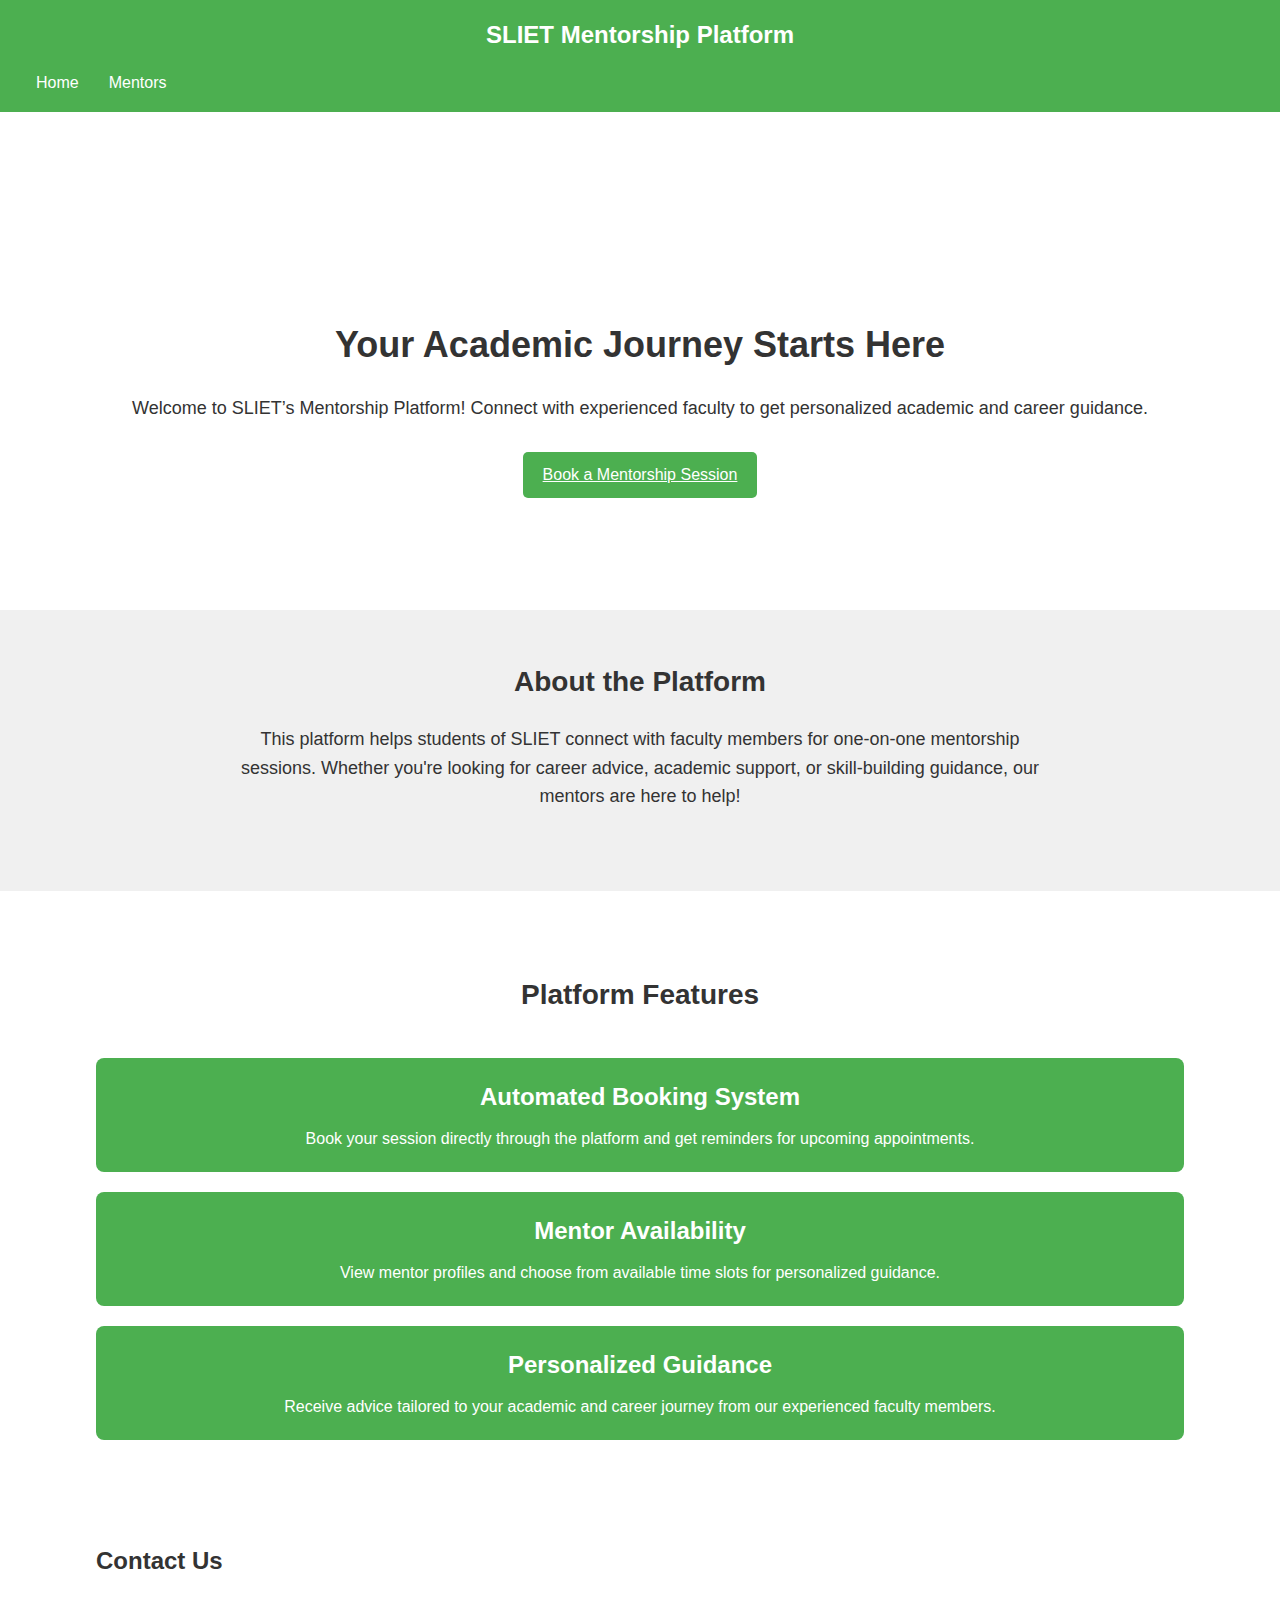
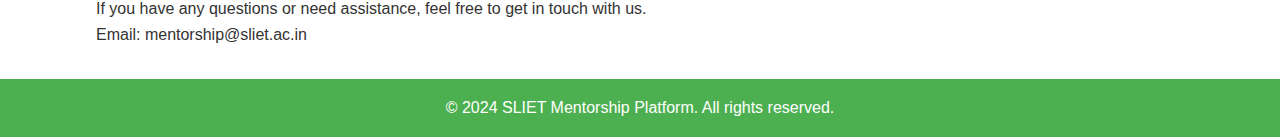
<file: index.html>
<!DOCTYPE html>
<html lang="en">
<head>
    <meta charset="UTF-8">
    <meta name="viewport" content="width=device-width, initial-scale=1.0">
    <title>SLIET Mentorship Platform</title>
    <link rel="stylesheet" href="styles.css">
    <!-- <link rel="stylesheet" href="success.html"> -->
</head>
<body>
    <header>
        <h1>SLIET Mentorship Platform</h1>
        <nav>
            <ul>
                <li><a href="index.html">Home</a></li>
                <li><a href="mentors.html">Mentors</a></li>
                
            </ul>
        </nav>
    </header>

    <main>
        
        <section id="home">
            <h2>Welcome to SLIET Mentorship Platform</h2>
            <p>Connect with faculty mentors for academic and career guidance.</p>
        </section>

        
      
    </main>
    <section class="hero">
        <div class="container">
            <h2>Your Academic Journey Starts Here</h2>
            <p>Welcome to SLIET’s Mentorship Platform! Connect with experienced faculty to get personalized academic and career guidance.</p>
            <a href="mentors.html" class="cta-btn">Book a Mentorship Session</a>
        </div>
    </section>

    <!-- About Section -->
    <section class="about">
        <div class="container">
            <h2>About the Platform</h2>
            <p>This platform helps students of SLIET connect with faculty members for one-on-one mentorship sessions. Whether you're looking for career advice, academic support, or skill-building guidance, our mentors are here to help!</p>
        </div>
    </section>

    <!-- Features Section -->
    <section class="features">
        <div class="container">
            <h2>Platform Features</h2>
            <div class="feature-box">
                <h3>Automated Booking System</h3>
                <p>Book your session directly through the platform and get reminders for upcoming appointments.</p>
            </div>
            <div class="feature-box">
                <h3>Mentor Availability</h3>
                <p>View mentor profiles and choose from available time slots for personalized guidance.</p>
            </div>
            <div class="feature-box">
                <h3>Personalized Guidance</h3>
                <p>Receive advice tailored to your academic and career journey from our experienced faculty members.</p>
            </div>
        </div>
    </section>

    <!-- Contact Section -->
    <section id="contact" class="contact">
        <div class="container">
            <h2>Contact Us</h2>
            <p>If you have any questions or need assistance, feel free to get in touch with us.</p>
            <p>Email: mentorship@sliet.ac.in</p>
        </div>
    </section>

    <!-- Footer Section -->
    <footer>
        <div class="container">
            <p>&copy; 2024 SLIET Mentorship Platform. All rights reserved.</p>
        </div>
    </footer>
    <!-- <footer>
        <p>&copy; 2024 SLIET Mentorship Platform</p>
    </footer> -->

    <script src="script.js"></script>

</body>
</html>
</file>
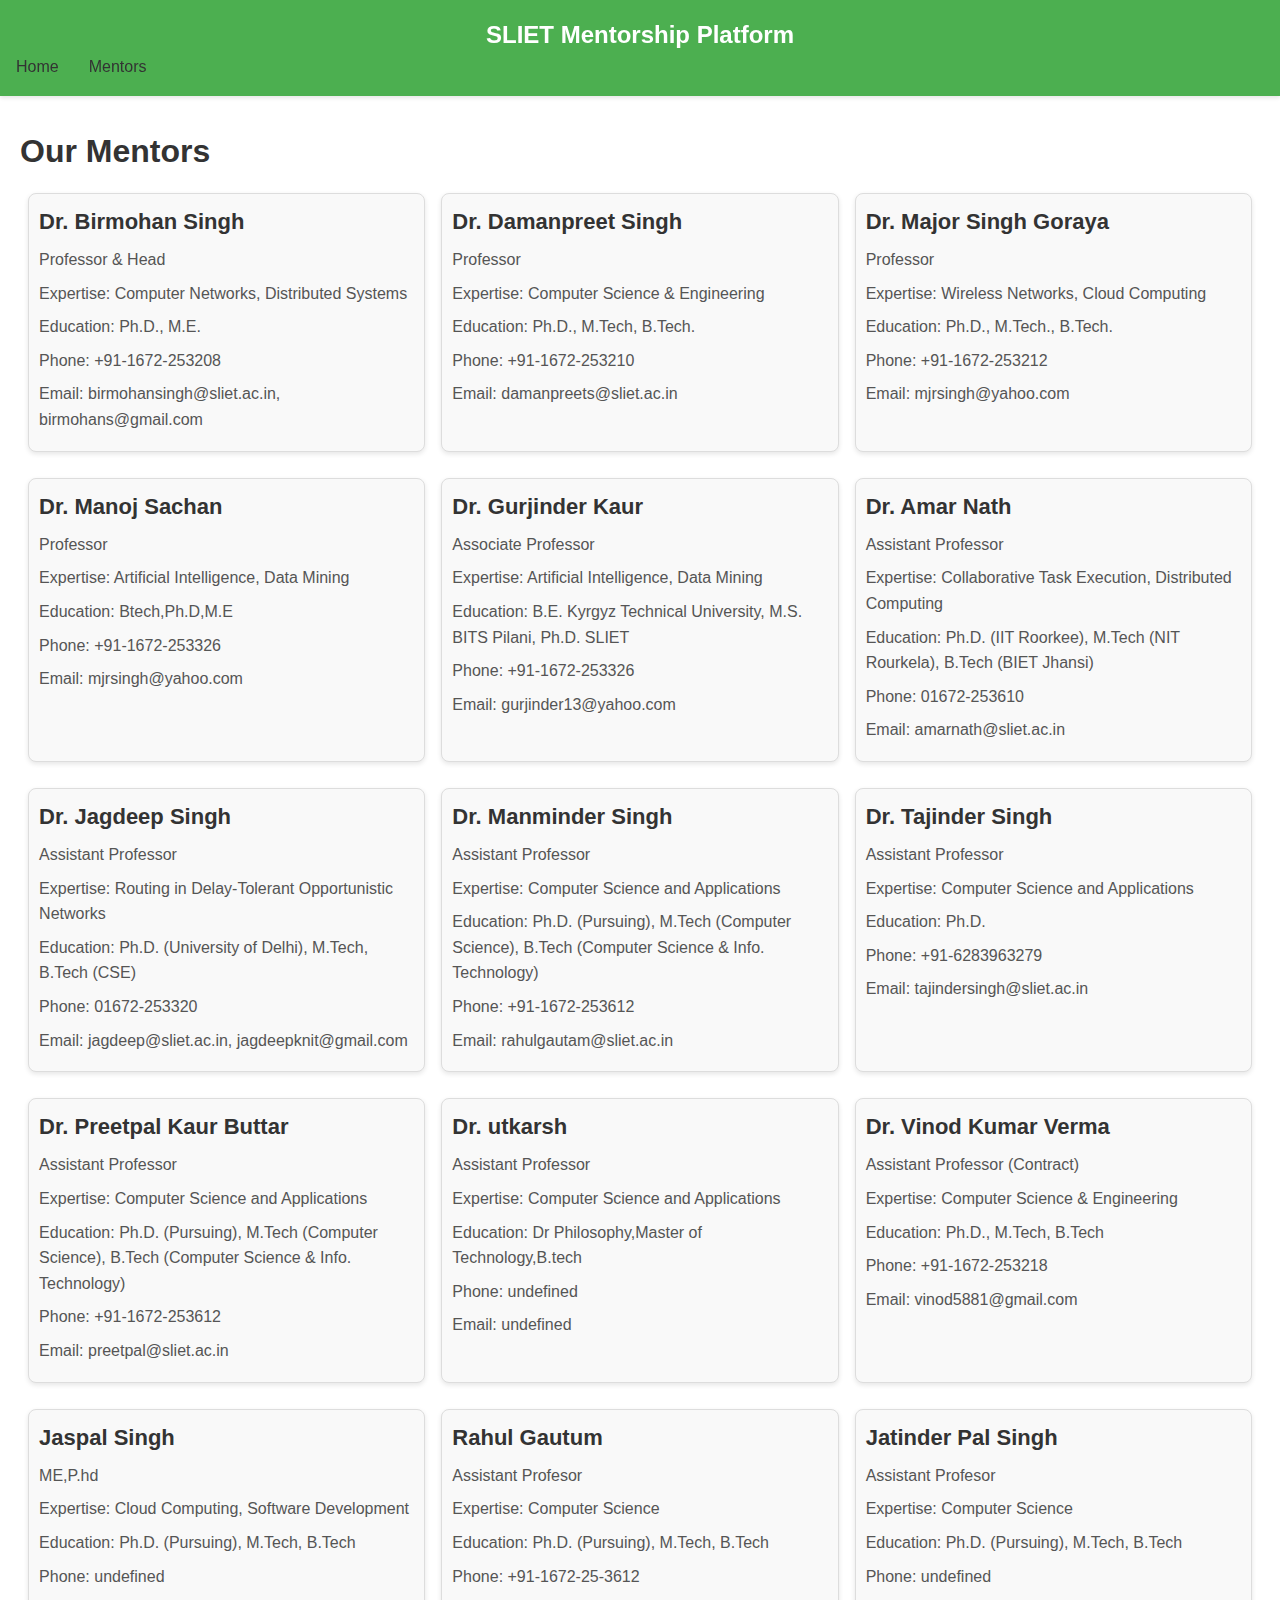
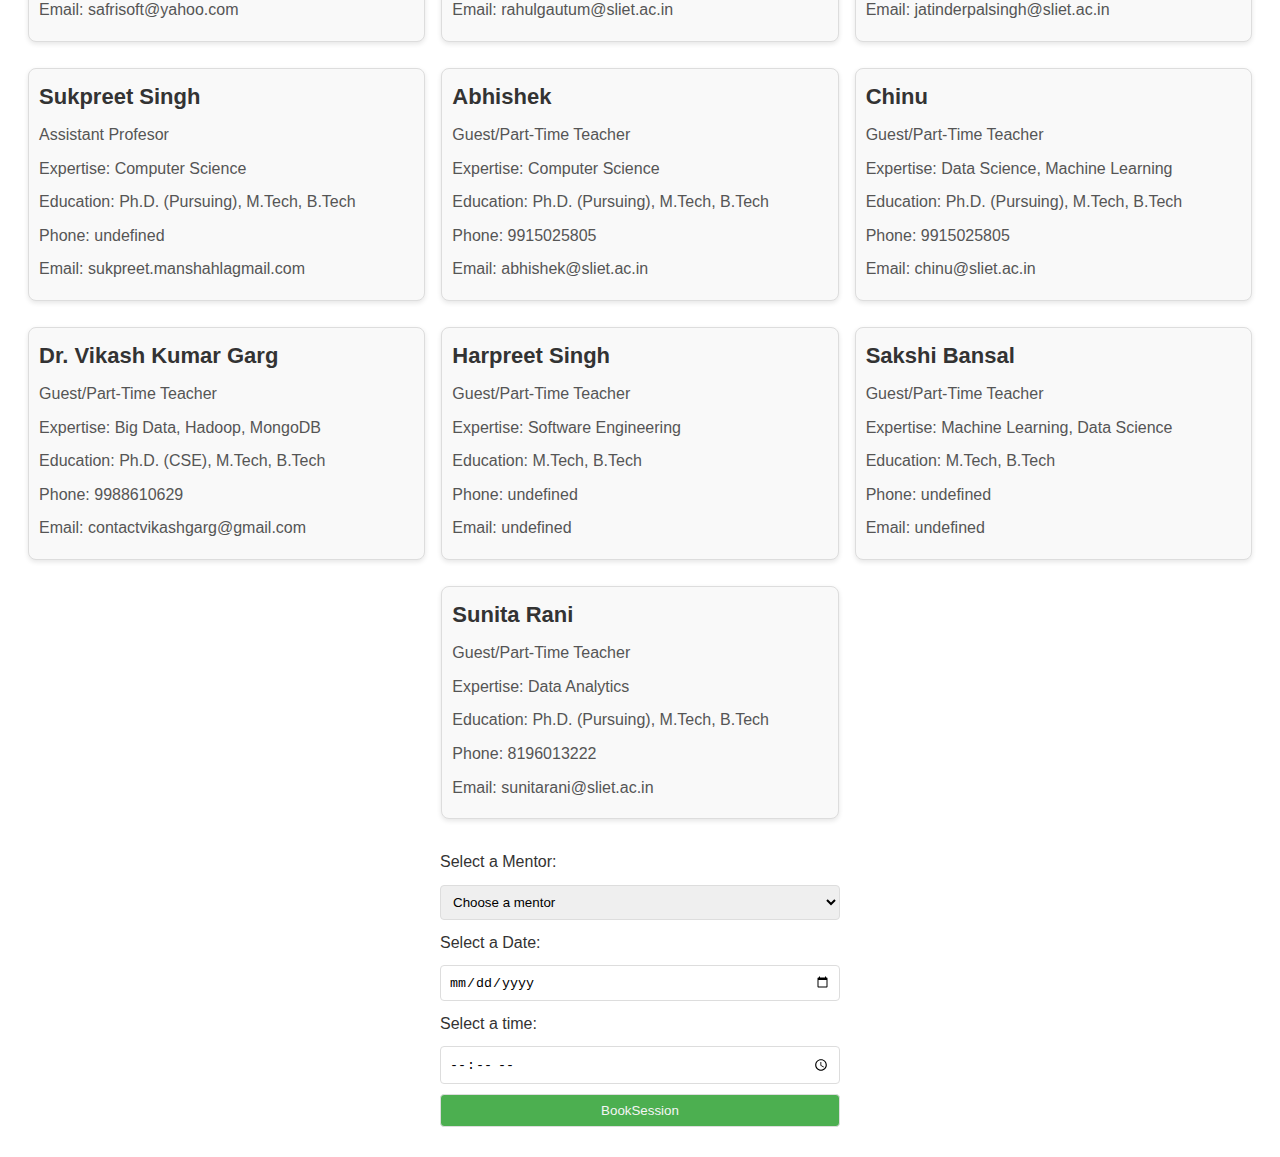
<file: mentors.html>
<!DOCTYPE html>
<html lang="en">
<head>
    <meta charset="UTF-8">
    <meta name="viewport" content="width=device-width, initial-scale=1.0">
    <title>Our Mentors</title>
    <link rel="stylesheet" href="styles.css">
    <style>
        body {
            font-family: Arial, sans-serif;
            margin: 20px;
        }
        header {
            position: fixed; 
            top: 0; 
            left: 0; 
            width: 100%; 
            background-color: #4CAF50; 
            box-shadow: 0 2px 4px rgba(0, 0, 0, 0.1); 
             
            z-index: 100;
        }
        header h1 {
            margin: 0; 
        }
        header nav ul {
            list-style: none;
            padding: 0;
            margin: 0;
            display: flex;
        }
        header nav ul li {
            margin-left: 20px;
        }
        header nav ul li:first-child {
            margin-left: 0;
        }
        header nav ul li a {
            text-decoration: none;
            color: #333;
        }
        .mentor-card {
            border: 1px solid #ddd;
            padding: 10px;
            margin-bottom: 10px;
        }
        form {
            margin-top: 20px;
        }
        label, select, input {
            display: block;
            margin-bottom: 10px;
        }
        button {
            margin-top: 10px;
            padding: 8px 12px;
            background-color: #4CAF50;
            color: white;
            border: none;
            cursor: pointer;
        }
    </style>
</head>
<body>
    <header>
        <h1>SLIET Mentorship Platform</h1>
        <nav>
            <ul>
                <li><a href="index.html">Home</a></li>
                <li><a href="mentors.html">Mentors</a></li>

            </ul>
        </nav>
    </header>
    <br>
    <h1 style="margin-top: 80px;">Our Mentors</h1> <div id="mentor-list"></div>

    <form id="booking-form">
        <label for="mentor-select">Select a Mentor:</label>
        <select id="mentor-select" required>
            <option value="">Choose a mentor</option>
        </select>

        <label for="date-select">Select a Date:</label>
        <input type="date" id="date-select" required>

        <label for="appt">Select a time:</label>
                <input type="time" id="appt" name="appt"required>
        <input type="button" style="background-color:#4CAF50;color:  #f5f5f5;" onclick="location.href='success.html';"value= BookSession />
    </form>

    <script>
        const mentors = [
        {
            id: 1,
            name: "Dr. Birmohan Singh",
            position: "Professor & Head",
            expertise: "Computer Networks, Distributed Systems",
            education: "Ph.D., M.E.",
            phone: "+91-1672-253208",
            email: "birmohansingh@sliet.ac.in, birmohans@gmail.com",


        },
        {
            id: 2,
            name: "Dr. Damanpreet Singh",
            position: "Professor",
            expertise: "Computer Science & Engineering",
            education: "Ph.D., M.Tech, B.Tech.",
            phone: "+91-1672-253210",
            email: "damanpreets@sliet.ac.in",

        },
        {
            id: 3,
            name: "Dr. Major Singh Goraya",
            position: "Professor",
            expertise: "Wireless Networks, Cloud Computing",
            education: "Ph.D., M.Tech., B.Tech.",
            phone: "+91-1672-253212",
            email: "mjrsingh@yahoo.com",


        },
        {
            id: 4,
            name: "Dr. Manoj Sachan",
            position: "Professor",
            expertise: "Artificial Intelligence, Data Mining",
            education: "Btech,Ph.D,M.E",
            email: "mjrsingh@yahoo.com",
            phone: "+91-1672-253326",
        },
        {
            id: 4,
            name: "Dr. Gurjinder Kaur",
            position: "Associate Professor",
            expertise: "Artificial Intelligence, Data Mining",
            education: "B.E. Kyrgyz Technical University, M.S. BITS Pilani, Ph.D. SLIET",
            email: "gurjinder13@yahoo.com",
            phone: "+91-1672-253326",
        },

        {
            id: 5,
            name: "Dr. Amar Nath",
            position: "Assistant Professor",
            expertise: "Collaborative Task Execution, Distributed Computing",
            education: "Ph.D. (IIT Roorkee), M.Tech (NIT Rourkela), B.Tech (BIET Jhansi)",
            phone: "01672-253610",
            email: "amarnath@sliet.ac.in",


        },
        {
            id: 6,
            name: "Dr. Jagdeep Singh",
            position: "Assistant Professor",
            expertise: "Routing in Delay-Tolerant Opportunistic Networks",
            education: "Ph.D. (University of Delhi), M.Tech, B.Tech (CSE)",
            phone: "01672-253320",
            email: "jagdeep@sliet.ac.in, jagdeepknit@gmail.com",


        },
        {
            id: 7,
            name: "Dr. Manminder Singh",
            position: "Assistant Professor",
            expertise: "Computer Science and Applications",
            education: "Ph.D. (Pursuing), M.Tech (Computer Science), B.Tech (Computer Science & Info. Technology)",
            phone: "+91-1672-253612",
            email: "rahulgautam@sliet.ac.in",


        },
        {
            id: 8,
            name: "Dr. Tajinder Singh",
            position: "Assistant Professor",
            expertise: "Computer Science and Applications",
            education: "Ph.D.",
            phone: "+91-6283963279",
            email: "tajindersingh@sliet.ac.in",


        },
        {
            id: 9,
            name: "Dr. Preetpal Kaur Buttar",
            position: "Assistant Professor",
            expertise: "Computer Science and Applications",
            education: "Ph.D. (Pursuing), M.Tech (Computer Science), B.Tech (Computer Science & Info. Technology)",
            phone: "+91-1672-253612",
            email: "preetpal@sliet.ac.in",


        },{
            id: 10,
            name: "Dr. utkarsh",
            position: "Assistant Professor",
            expertise: "Computer Science and Applications",
            education: "Dr Philosophy,Master of Technology,B.tech",


        },
        {
            id: 11,
            name: "Dr. Vinod Kumar Verma",
            position: "Assistant Professor (Contract)",
            expertise: "Computer Science & Engineering",
            education: "Ph.D., M.Tech, B.Tech",
            phone: "+91-1672-253218",
            email: "vinod5881@gmail.com",


        },
        {
            id: 12,
            name: "Jaspal Singh",
            position: "ME,P.hd",
            expertise: "Cloud Computing, Software Development",
            education: "Ph.D. (Pursuing), M.Tech, B.Tech",
            email: "safrisoft@yahoo.com",


        },
        {
            id: 13,
            name: "Rahul Gautum",
            position: "Assistant Profesor",
            expertise: "Computer Science",
            education: "Ph.D. (Pursuing), M.Tech, B.Tech",
            phone: "+91-1672-25-3612",
            email: "rahulgautum@sliet.ac.in",


        },
        {
            id: 14,
            name: "Jatinder Pal Singh",
            position: "Assistant Profesor",
            expertise: "Computer Science",
            education: "Ph.D. (Pursuing), M.Tech, B.Tech",
            email: "jatinderpalsingh@sliet.ac.in",


        },
        {
            id: 15,
            name: "Sukpreet Singh",
            position: "Assistant Profesor",
            expertise: "Computer Science",
            education: "Ph.D. (Pursuing), M.Tech, B.Tech",
            email: "sukpreet.manshahlagmail.com",


        },
        {
            id: 16,
            name: "Abhishek",
            position: "Guest/Part-Time Teacher",
            expertise: "Computer Science",
            education: "Ph.D. (Pursuing), M.Tech, B.Tech",
            phone: "9915025805",
            email: "abhishek@sliet.ac.in",


        },
        {
            id: 17,
            name: "Chinu",
            position: "Guest/Part-Time Teacher",
            expertise: "Data Science, Machine Learning",
            education: "Ph.D. (Pursuing), M.Tech, B.Tech",
            phone: "9915025805",
            email: "chinu@sliet.ac.in",

        },
        {
            id: 18,
            name: "Dr. Vikash Kumar Garg",
            position: "Guest/Part-Time Teacher",
            expertise: "Big Data, Hadoop, MongoDB",
            education: "Ph.D. (CSE), M.Tech, B.Tech",
            phone: "9988610629",
            email: "contactvikashgarg@gmail.com",


        },
        {
            id: 19,
            name: "Harpreet Singh",
            position: "Guest/Part-Time Teacher",
            expertise: "Software Engineering",
            education: "M.Tech, B.Tech",


        },
        {
            id: 20,
            name: "Sakshi Bansal",
            position: "Guest/Part-Time Teacher",
            expertise: "Machine Learning, Data Science",
            education: "M.Tech, B.Tech",

        },
        {
            id: 21,
            name: "Sunita Rani",
            position: "Guest/Part-Time Teacher",
            expertise: "Data Analytics",
            education: "Ph.D. (Pursuing), M.Tech, B.Tech",
            phone: "8196013222",
            email: "sunitarani@sliet.ac.in",


        }

];

        function displayMentors() {
            const mentorList = document.getElementById('mentor-list');
            mentorList.innerHTML = '';

            mentors.forEach(mentor => {
                const mentorCard = document.createElement('div');
                mentorCard.classList.add('mentor-card');
                mentorCard.innerHTML = `
                    <h3>${mentor.name}</h3>
                    <p>${mentor.position}</p>
                    <p>Expertise: ${mentor.expertise}</p>
                    <p>Education: ${mentor.education}</p>
                    <p>Phone: ${mentor.phone}</p>
                    <p>Email: ${mentor.email}</p>
                `;
                mentorList.appendChild(mentorCard);
            });
        }

        function populateMentorSelect() {
            const mentorSelect = document.getElementById('mentor-select');
            mentorSelect.innerHTML = '<option value="">Choose a mentor</option>';
            mentors.forEach(mentor => {
                const option = document.createElement('option');
                option.value = mentor.id;
                option.textContent = mentor.name;
                mentorSelect.appendChild(option);
            });
        }

        function updateTimeSlots() {
            const mentorId = document.getElementById('mentor-select').value;
            const date = document.getElementById('date-select').value;
            const timeSlotSelect = document.getElementById('time-slot');

            timeSlotSelect.innerHTML = '<option value="">Choose a time slot</option>';

            if (mentorId && date) {
                const mentor = mentors.find(m => m.id === parseInt(mentorId));
                // Assuming each mentor has an 'availableSlots' array like this:
                // availableSlots: [{ date: '2025-04-28', slots: ['10:00', '11:00'] }]
                if (mentor && mentor.availableSlots) {
                    const availableDate = mentor.availableSlots.find(slot => slot.date === date);

                    if (availableDate) {
                        availableDate.slots.forEach(slot => {
                            const option = document.createElement('option');
                            option.value = slot;
                            option.textContent = slot;
                            timeSlotSelect.appendChild(option);
                        });
                    }
                }
            }
        }

        document.getElementById('mentor-select').addEventListener('change', updateTimeSlots);
        document.getElementById('date-select').addEventListener('change', updateTimeSlots);

        document.getElementById('booking-form').addEventListener('submit', function(e) {
            e.preventDefault();
            const mentorId = document.getElementById('mentor-select').value;
            const date = document.getElementById('date-select').value;
            const timeSlot = document.getElementById('time-slot').value;

            if (mentorId && date && timeSlot) {
                const mentor = mentors.find(m => m.id === parseInt(mentorId));
                alert(`Booking confirmed with ${mentor.name} on ${date} at ${timeSlot}`);
            } else {
                alert('Please fill in all fields');
            }
        });

        displayMentors();
        populateMentorSelect();
    </script>

</body>
</html>
</file>
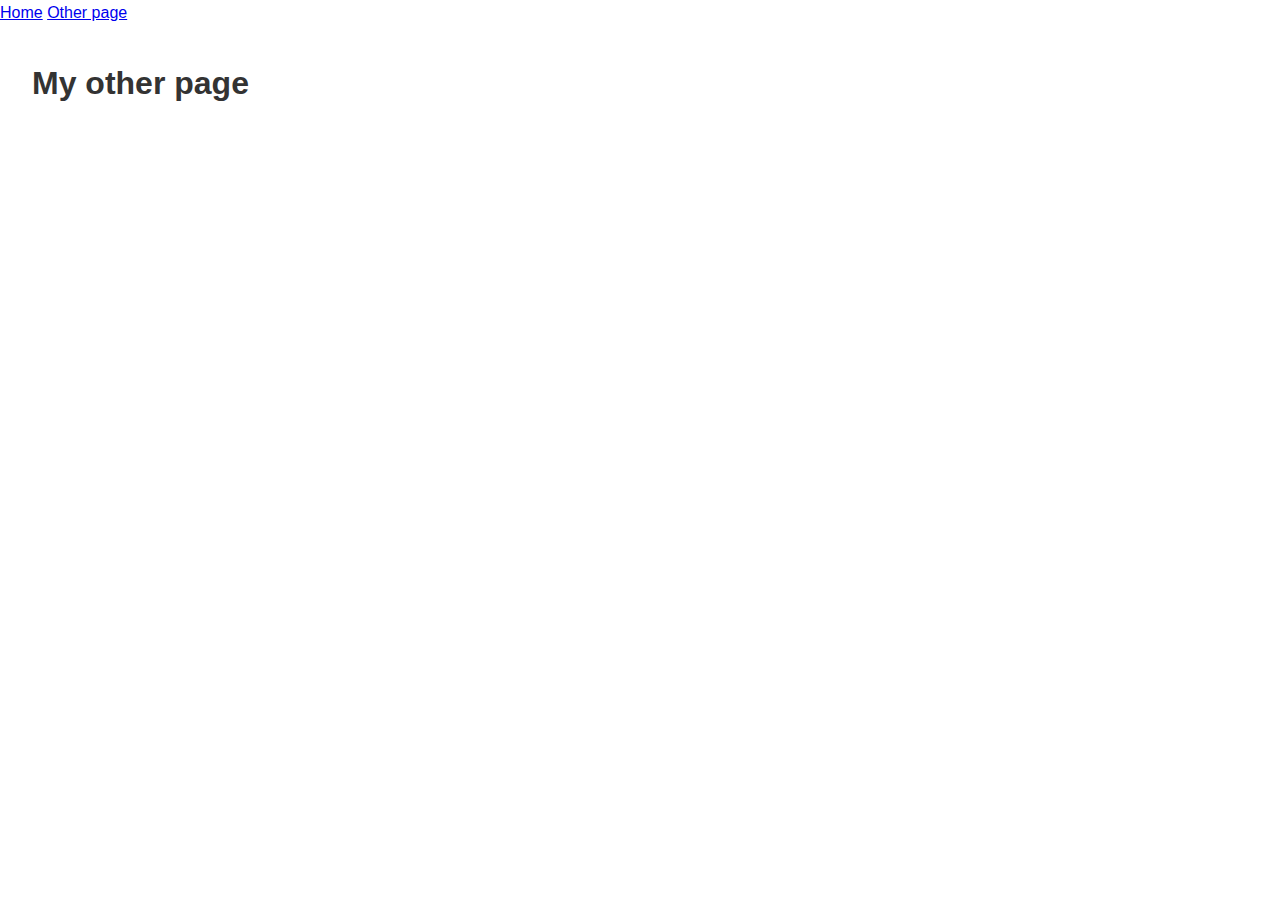
<file: page2.html>
<!DOCTYPE html>
<html lang="en">
  <head>
    <title>Other page</title>
    <meta charset="UTF-8" />
    <meta name="viewport" content="width=device-width" />
    <link rel="stylesheet" href="styles.css" />
    <script type="module" src="script.js"></script>
  </head>
  <body>
    <nav>
      <a href="/">Home</a>
      <a href="/page2.html" aria-current="page">Other page</a>
    </nav>
    <main>
      <h1>My other page</h1>
    </main>
  </body>
</html>
</file>
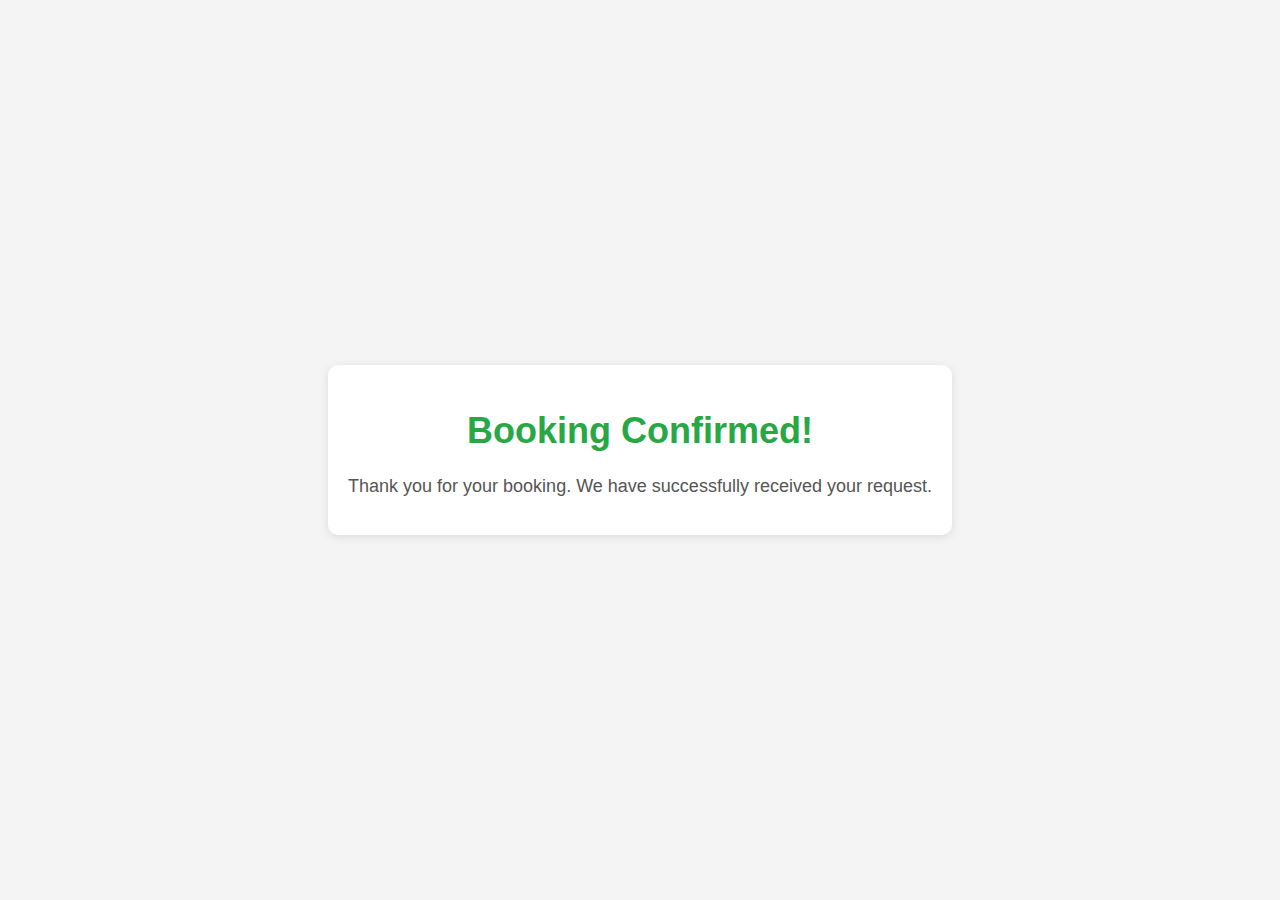
<file: success.html>
<!-- success.html -->
<!DOCTYPE html>
<html lang="en">
<head>
    <meta charset="UTF-8">
    <meta name="viewport" content="width=device-width, initial-scale=1.0">
    <title>Booking Confirmed</title>
    <style>
        body {
            font-family: Arial, sans-serif;
            background-color: #f4f4f4;
            display: flex;
            justify-content: center;
            align-items: center;
            height: 100vh;
            margin: 0;
        }
        .message-container {
            background-color: #fff;
            padding: 20px;
            border-radius: 10px;
            box-shadow: 0 2px 10px rgba(0, 0, 0, 0.1);
            text-align: center;
        }
        h1 {
            color: #28a745;
            font-size: 36px;
        }
        p {
            font-size: 18px;
            color: #555;
        }
    </style>
</head>
<body>
    <div class="message-container">
        <h1>Booking Confirmed!</h1>
        <p>Thank you for your booking. We have successfully received your request.</p>
    </div>
</body>
</html>
</file>
<file: styles.css>
* {
    box-sizing: border-box;
    margin: 0;
    padding: 0;
}

body {
    font-family: Arial, sans-serif;
    line-height: 1.6;
    color: #333;
}

header {
    background-color:#4CAF50;
    color:  white;
    padding: 1rem;
    text-align: center;
    
    width: 100%;
    position: fixed;
    z-index: 100;
}

nav ul {
    list-style-type: none;
}

nav ul li {
    display: inline;
    margin-right: 10px;
}

nav ul li a {
    color: white;
    text-decoration: none;
}

main {
    padding: 2rem;
    margin-bottom: 60px; 
}

section {
    margin-bottom: 2rem;
}

h1, h2 {
    margin-bottom: 1rem;
}

#mentor-list {
    display: flex;
    flex-wrap: wrap;
    gap: 1rem;
    justify-content: center;
}

.mentor-card {
    border: 1px solid #ddd;
    border-radius: 5px;
    padding: 1rem;
    width: calc(33.33% - 1rem);
    background-color: #f9f9f9;
    box-shadow: 0 2px 5px rgba(0,0,0,0.1);
    transition: transform 0.3s ease;
}

.mentor-card:hover {
    transform: translateY(-5px);
}

.mentor-card img {
    width: 100%;
    height: auto;
    border-radius: 5px;
    margin-bottom: 1rem;
}

.mentor-card h3 {
    color: #4CAF50;
    margin-bottom: 0.5rem;
}

.mentor-card p {
    font-size: 0.9rem;
    margin-bottom: 0.5rem;
}

form {
    display: flex;
    flex-direction: column;
    max-width: 400px;
    margin: 0 auto;
}

label, input, select, button {
    margin-bottom: 1rem;
}

input, select {
    padding: 0.5rem;
    border: 1px solid #ddd;
    border-radius: 4px;
}

button {
    background-color: #4CAF50;
    color: #fff;
    border: none;
    padding: 0.5rem;
    cursor: pointer;
    border-radius: 4px;
    transition: background-color 0.3s ease;
}

button:hover {
    background-color: #4CAF50;
}

footer {
    background-color:   #4CAF50;
    color: #fff;
    text-align: center;
    padding: 1rem;
    bottom: 0;
    width: 100%;
    position: relative;
    bottom: 0;
}
#submit{
    background-color: #4CAF50;
    display: flex;
    justify-content: center;
    align-items: center;
    color: white;
}

@media (max-width: 768px) {
    .mentor-card {
        width: calc(50% - 1rem);
    }
}

@media (max-width: 480px) {
    .mentor-card {
        width: 100%;
    }
}


.container {
    width: 85%;
    max-width: 1200px;
    margin: 0 auto;
}



header h1 {
    font-size: 24px;
}

nav ul {
    display: flex;
    list-style: none;
}

nav ul li {
    margin-left: 20px;
}

nav ul li a {
    font-size: 16px;
    color: white;
    transition: color 0.3s ease;
}

nav ul li a:hover {
    color: #FFD700;
}


.hero {
    background-color: #ffffff;
    padding: 80px 0;
    text-align: center;
    color: #333;
}

.hero h2 {
    font-size: 36px;
    margin-bottom: 20px;
}

.hero p {
    font-size: 18px;
    margin-bottom: 30px;
}

.cta-btn {
    display: inline-block;
    background-color: #4CAF50;
    color: #fff;
    padding: 10px 20px;
    font-size: 16px;
    border-radius: 5px;
    transition: background-color 0.3s ease;
}

.cta-btn:hover {
    background-color: #45a049;
}

.about {
    background-color: #f0f0f0;
    padding: 50px 0;
    text-align: center;
}

.about h2 {
    font-size: 28px;
    margin-bottom: 20px;
}

.about p {
    font-size: 18px;
    max-width: 800px;
    margin: 0 auto;
    margin-bottom: 30px;
}


.features {
    background-color: #fff;
    padding: 50px 0;
    text-align: center;
}

.features h2 {
    font-size: 28px;
    margin-bottom: 40px;
}

.feature-box {
    background-color: #4CAF50;
    color: #fff;
    padding: 20px;
    border-radius: 8px;
    margin: 20px 0;
}

.feature-box h3 {
    font-size: 24px;
    margin-bottom: 10px;
}

.feature-box p {
    font-size: 16px;
}


.mentors {
    background-color: #ffffff;
    padding: 50px 0;
    text-align: center;
}

.mentors h2 {
    font-size: 28px;
    margin-bottom: 20px;
}

.mentor-grid {
    display: grid;
    grid-template-columns: repeat(auto-fit, minmax(250px, 1fr));
    gap: 20px;
    margin-top: 40px;
}

.mentor-card {
    background-color: #f9f9f9;
    border: 1px solid #ddd;
    border-radius: 8px;
    padding: 20px;
    text-align: left;
    transition: box-shadow 0.3s ease;
}

.mentor-card:hover {
    box-shadow: 0 5px 15px rgba(0, 0, 0, 0.1);
}

.mentor-card h3 {
    font-size: 22px;
    color: #333;
}

.mentor-card p {
    font-size: 16px;
    color: #555;
}

.mentor-card .expertise {
    margin-top: 10px;
    font-weight: bold;
}
</file>
